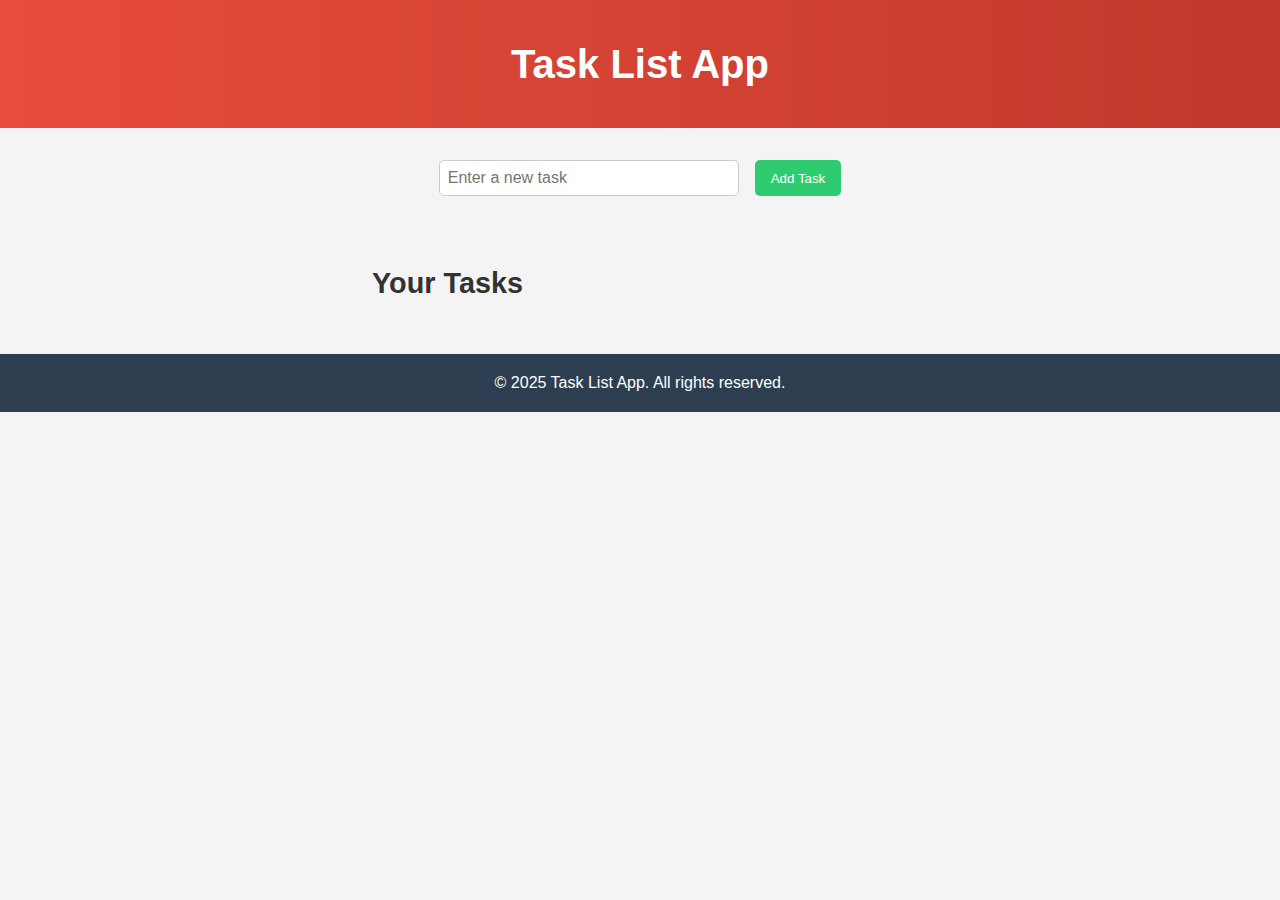
<file: index.html>
<!DOCTYPE html>
<html lang="en">
<head>
    <meta charset="UTF-8">
    <meta name="viewport" content="width=device-width, initial-scale=1.0">
    <title>Dynamic Task List</title>
    <link rel="stylesheet" href="styled1.css">
</head>
<body>
    <!-- Header -->
    <header>
        <h1>Task List App</h1>
    </header>

    <!-- Task Input Form -->
    <section class="task-form">
        <form id="taskForm">
            <input type="text" id="taskInput" placeholder="Enter a new task" required>
            <button type="submit">Add Task</button>
        </form>
    </section>

    <!-- Task List -->
    <section class="task-list">
        <h2>Your Tasks</h2>
        <ul id="taskList"></ul>
    </section>

    <!-- Footer -->
    <footer>
        <p>&copy; 2025 Task List App. All rights reserved.</p>
    </footer>

    <script src="script.js"></script>
</body>
</html>
</file>
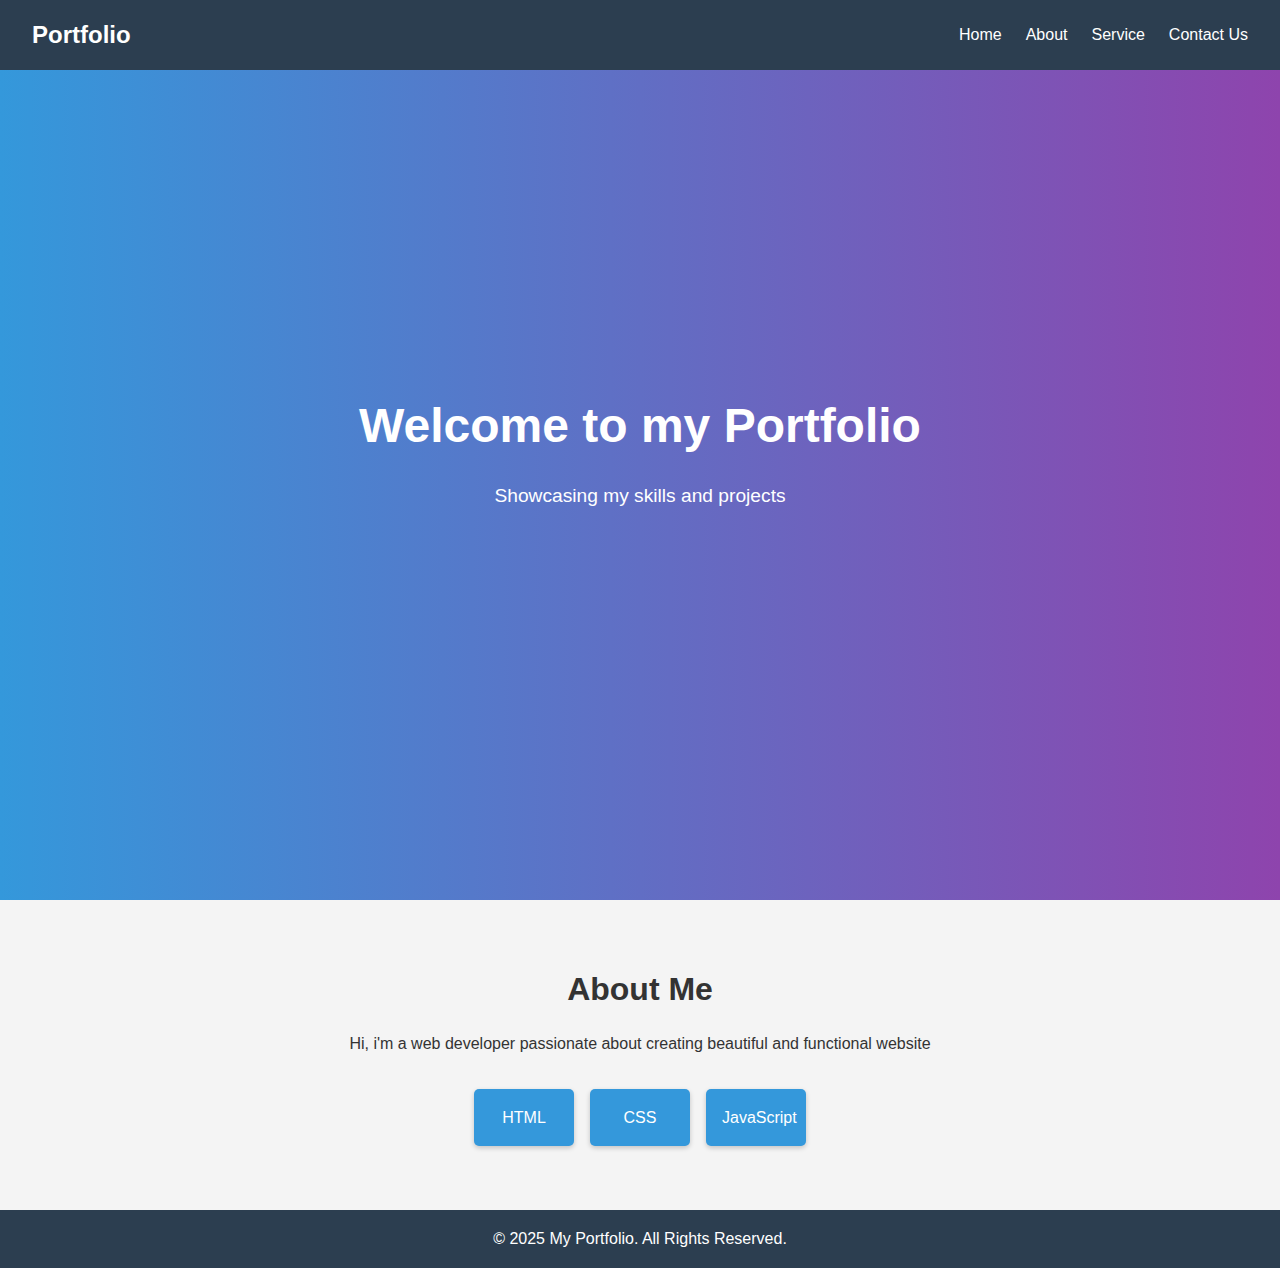
<file: home.html>
<!DOCTYPE html>
<html lang="en">
<head>
    <title>PORTFOLIO</title>
    <link rel="stylesheet" href="style.css">
</head>
<body>
    <nav class="navbar">
        <div class="logo"><b>Portfolio</div>
        <ul class="nav-links">
            <li><a href="#"></b>Home</a></li>
            <li><a href="#">About</a></li>
            <li><a href="#">Service</a></li>
            <li><a href="#">Contact Us</a></li>
        </ul>   
    </nav>
    <section id="home" class="hero">
        <h1>Welcome to my Portfolio</h1>
        <p>Showcasing my skills and projects</p>
    </section>
    <section id="about" class="about">
        <h2>About Me</h2>
        <p>Hi, i'm a web developer passionate about creating beautiful and functional website</p>
        <div class="skills">
        <div class="skill-card">HTML</div>
        <div class="skill-card">CSS</div>
        <div class="skill-card">JavaScript</div>

        </div>
    </section>
    <footer>
        <p>&copy; 2025 My Portfolio. All Rights Reserved.</p>
    </footer>
</body>
</html>
</file>
<file: styled1.css>
/* Reset default styles */
* {
    margin: 0;
    padding: 0;
    box-sizing: border-box;
}

/* Body */
body {
    font-family: Arial, sans-serif;
    line-height: 1.6;
    color: #333;
    background-color: #f4f4f4;
}

/* Header */
header {
    background: linear-gradient(to right, #e74c3c, #c0392b);
    color: white;
    text-align: center;
    padding: 2rem;
}

header h1 {
    font-size: 2.5rem;
}

/* Task Form */
.task-form {
    padding: 2rem;
    text-align: center;
}

.task-form form {
    display: flex;
    justify-content: center;
    gap: 1rem;
}

.task-form input {
    padding: 0.5rem;
    font-size: 1rem;
    border: 1px solid #ccc;
    border-radius: 5px;
    width: 300px;
}

.task-form button {
    padding: 0.5rem 1rem;
    background-color: #2ecc71;
    color: white;
    border: none;
    border-radius: 5px;
    cursor: pointer;
}

.task-form button:hover {
    background-color: #27ae60;
}

/* Task List */
.task-list {
    padding: 2rem;
    max-width: 600px;
    margin: 0 auto;
}

.task-list h2 {
    font-size: 1.8rem;
    margin-bottom: 1rem;
}

#taskList {
    list-style: none;
}

.task-item {
    display: flex;
    justify-content: space-between;
    align-items: center;
    background-color: white;
    padding: 1rem;
    margin-bottom: 0.5rem;
    border-radius: 5px;
    box-shadow: 0 2px 5px rgba(0, 0, 0, 0.1);
}

.task-item.completed {
    background-color: #ecf0f1;
    text-decoration: line-through;
}

.task-item button {
    padding: 0.5rem;
    border: none;
    border-radius: 5px;
    cursor: pointer;
}

.task-item .complete-btn {
    background-color: #3498db;
    color: white;
}

.task-item .complete-btn:hover {
    background-color: #2980b9;
}

.task-item .delete-btn {
    background-color: #e74c3c;
    color: white;
}

.task-item .delete-btn:hover {
    background-color: #c0392b;
}

/* Footer */
footer {
    background-color: #2c3e50;
    color: white;
    text-align: center;
    padding: 1rem;
    position: relative;
    bottom: 0;
    width: 100%;
}
</file>
<file: style.css>
/* Reset default styles */
* {
    margin: 0;
    padding: 0;
    box-sizing: border-box;
}

/* Body */
body {
    font-family: Arial, sans-serif;
    line-height: 1.6;
    color: #333;
}

/* Navigation Bar */
.navbar {
    background-color: #2c3e50;
    color: white;
    display: flex;
    justify-content: space-between;
    align-items: center;
    padding: 1rem 2rem;
    position: fixed;
    width: 100%;
    top: 0;
}

.logo {
    font-size: 1.5rem;
    font-weight: bold;
}

.nav-links {
    list-style: none;
    display: flex;
    gap: 1.5rem;
}

.nav-links a {
    color: white;
    text-decoration: none;
    font-size: 1rem;
}

.nav-links a:hover {
    color: #3498db;
}

/* Hero Section */
.hero {
    height: 100vh;
    background: linear-gradient(to right, #3498db, #8e44ad);
    display: flex;
    flex-direction: column;
    justify-content: center;
    align-items: center;
    text-align: center;
    color: white;
}

.hero h1 {
    font-size: 3rem;
    margin-bottom: 1rem;
}

.hero p {
    font-size: 1.2rem;
}

/* About Section */
.about {
    padding: 4rem 2rem;
    text-align: center;
    background-color: #f4f4f4;
}

.about h2 {
    font-size: 2rem;
    margin-bottom: 1rem;
}

.skills {
    display: flex;
    justify-content: center;
    gap: 1rem;
    margin-top: 2rem;
}

.skill-card {
    background-color: #3498db;
    color: white;
    padding: 1rem;
    border-radius: 5px;
    width: 100px;
    text-align: center;
    box-shadow: 0 2px 5px rgba(0, 0, 0, 0.2);
}

/* Footer */
footer {
    background-color: #2c3e50;
    color: white;
    text-align: center;
    padding: 1rem;
    position: relative;
    bottom: 0;
    width: 100%;
}
</file>
